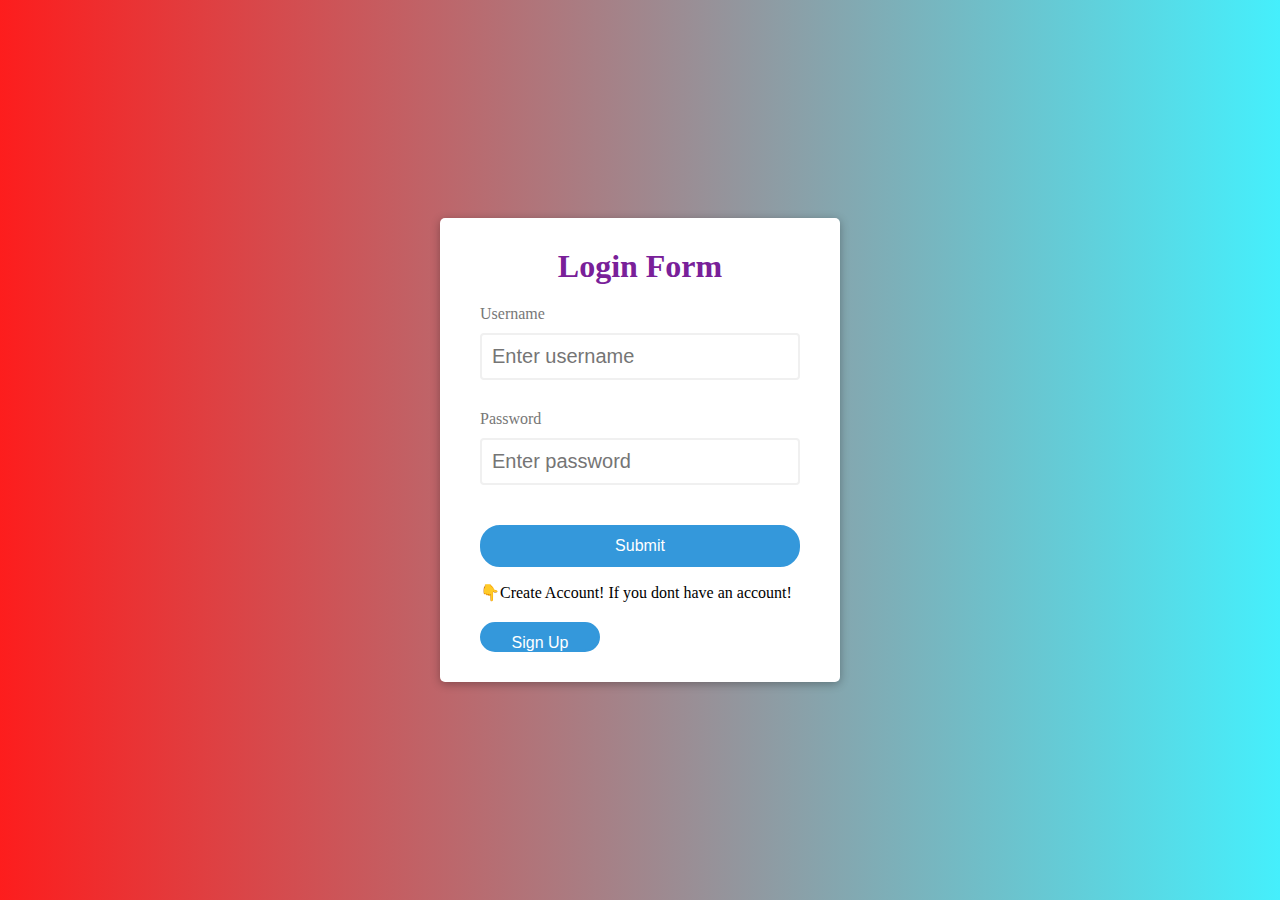
<file: index.html>
<!DOCTYPE html>
<html lang="en">
<head>
    <meta charset="UTF-8">
    <meta name="viewport" content="width=device-width, initial-scale=1.0">
    <link rel="stylesheet" href="style.css">
    <script src="script.js" defer></script>
    <link rel="stylesheet" href="https://cdnjs.cloudflare.com/ajax/libs/font-awesome/6.5.1/css/all.min.css" integrity="sha512-DTOQO9RWCH3ppGqcWaEA1BIZOC6xxalwEsw9c2QQeAIftl+Vegovlnee1c9QX4TctnWMn13TZye+giMm8e2LwA==" crossorigin="anonymous" referrerpolicy="no-referrer" />
    <link href="https://fonts.googleapis.com/css2?family=Poppins:wght@400;500&display=swap"rel="stylesheet"/>
    <title>Form Validiation</title>
</head>
<body>

    <div class="container">
        <form id="form" class="form">
          <h1>Login Form</h1>
          <div class="form-control">
            <label for="username">Username</label>
            <input type="text" id="username" placeholder="Enter username" />
            <small>Error message</small>
          </div>
          <div class="form-control">
            <label for="password">Password</label>
            <input type="password" id="password" placeholder="Enter password" />
            <small>Error message</small>
          </div>
          <button type="submit" onclick="location.href='todo.html'">Submit</a></button>
          <p>👇Create Account! If you dont have an account!</p>
          <button id="signup" type="submit" onclick= "location.href ='signup.html'">Sign Up</button>
        </form>
      </div>
  
    
</body>
</html>
</file>
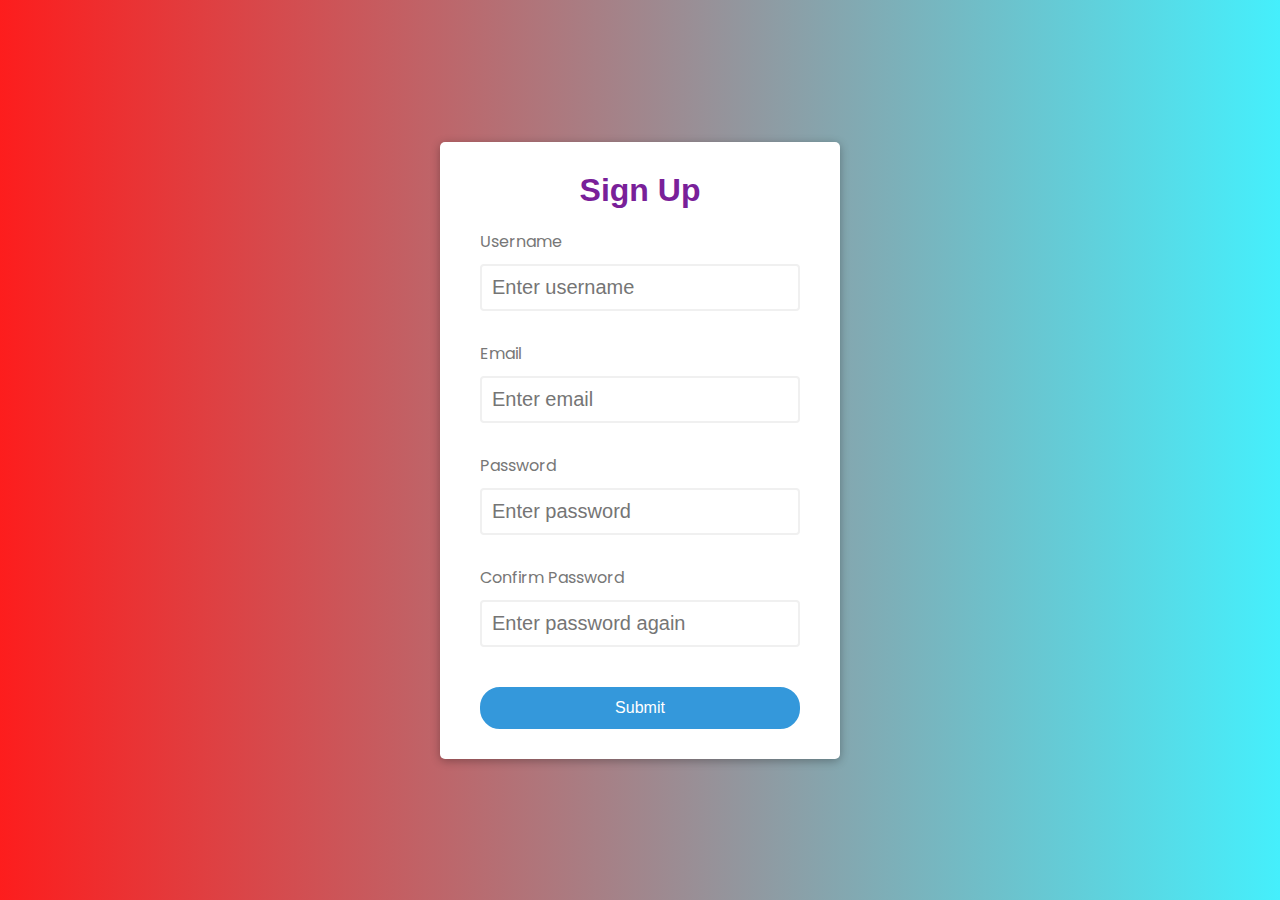
<file: signup.html>
<!DOCTYPE html>
<html lang="en">
  <head>
    <meta charset="UTF-8" />
    <meta name="viewport" content="width=device-width, initial-scale=1.0" />
    <link rel="stylesheet" href="style3.css" />
    <link
      href="https://fonts.googleapis.com/css2?family=Poppins:wght@400;500&display=swap"
      rel="stylesheet"/>
    <title>SignUp</title>
  </head>
  <body>
    <div class="container">
      <form id="form" class="form">
        <h1>Sign Up</h1>
        <div class="form-control">
          <label for="username">Username</label>
          <input type="text" id="username" placeholder="Enter username" />
          <small>Error message</small>
        </div>
        <div class="form-control">
          <label for="email">Email</label>
          <input type="text" id="email" placeholder="Enter email" />
          <small>Error message</small>
        </div>
        <div class="form-control">
          <label for="password">Password</label>
          <input type="password" id="password" placeholder="Enter password" />
          <small>Error message</small>
        </div>
        <div class="form-control">
          <label for="password2">Confirm Password</label>
          <input
            type="password"
            id="password2"
            placeholder="Enter password again"
          />
          <small>Error message</small>
        </div>
        <button type="submit">Submit</button>
      </form>
    </div>

    <script src="script3.js"></script>
  </body>
</html>
</file>
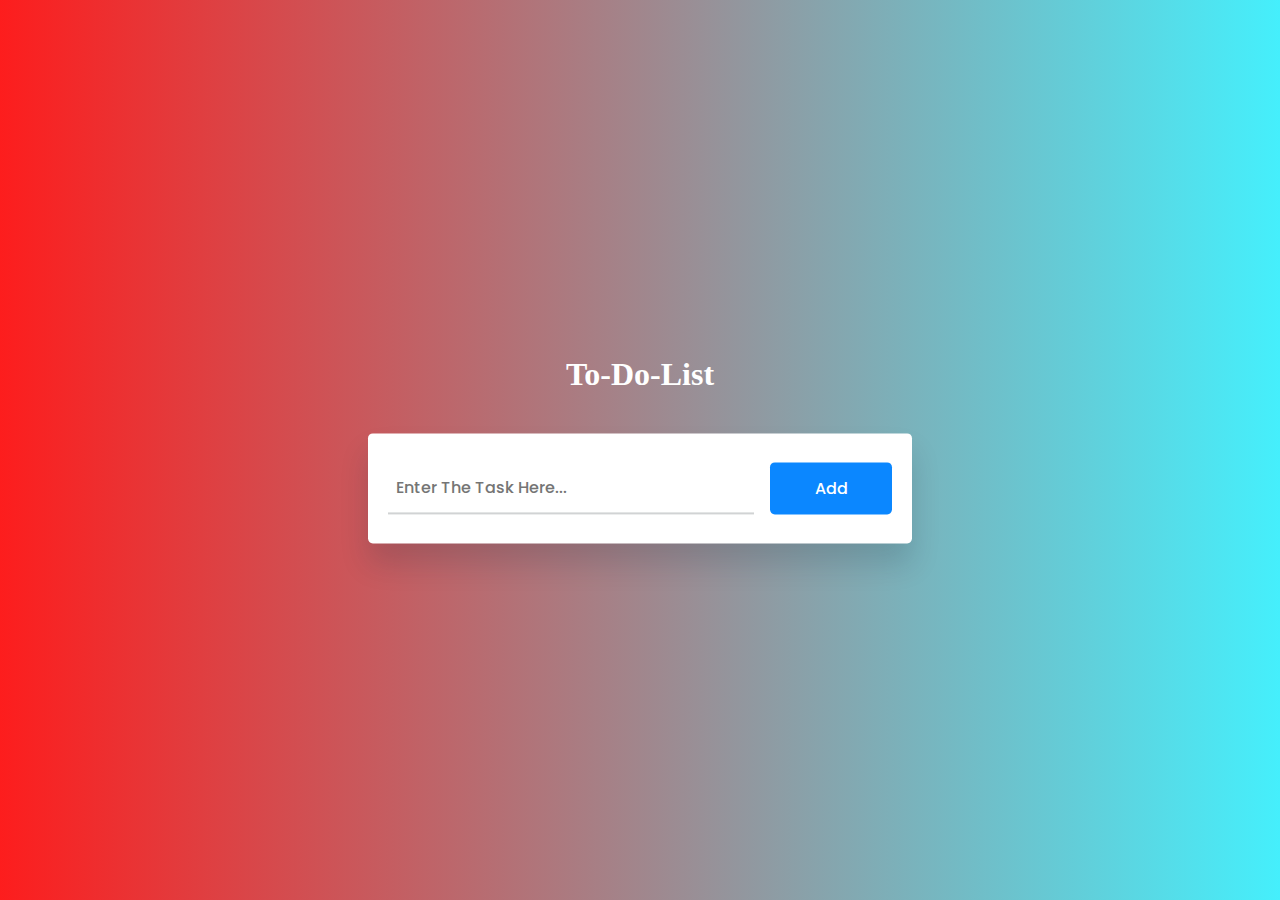
<file: todo.html>
<!DOCTYPE html>
<html lang="en">
  <head>
    <meta name="viewport" content="width=device-width, initial-scale=1.0" />
    <title>To Do List</title>
    <!-- Font Awesome Icons -->
    <link
      rel="stylesheet"
      href="https://cdnjs.cloudflare.com/ajax/libs/font-awesome/6.2.0/css/all.min.css"
    />
    <!-- Google Fonts -->
    <link
      href="https://fonts.googleapis.com/css2?family=Poppins:wght@400;500&display=swap"
      rel="stylesheet"
    />
    <!-- Stylesheet -->
    <link rel="stylesheet" href="style2.css" />
  </head>
  <body>
    <div class="container">
        <h1>To-Do-List</h1>
      <div id="new-task">
        <input type="text" placeholder="Enter The Task Here..." />
        <button id="push">Add</button>
      </div>
      <div id="tasks"></div>
    </div>
    <!-- Script -->
    <script src="script2.js"></script>
  </body>
</html>
</file>
<file: style.css>
:root {
    --success-color: #2ecc71;
    --error-color: #e74c3c;
  }
  
  * {
    box-sizing: border-box;
  }
  
  body {

    background: rgb(253,29,29);
    background: linear-gradient(90deg, rgba(253,29,29,1) 0%, rgba(69,239,252,1) 100%);
    background-position: center;
    font-family: "popins" sans-serif;
    display: flex;
    align-items: center;
    justify-content: center;
    min-height: 100vh;
    margin: 0;
  
  }
  
  .container {
    background-color: #fff;
    border-radius: 5px;
    box-shadow: 0 2px 10px rgba(0, 0, 0, 0.3);
    width: 400px;
    
  }
  
  h1 {
    text-align: center;
    margin: 0 0 20px;
    color: #792099;
  }
 
  
  .form {
    padding: 30px 40px;
  }
  
  .form-control {
   display: flex;
   flex-direction: column;
   margin-bottom: 10px;
   padding-bottom: 20px;
  }
  
  .form-control label {
    color: #777;
    display: block;
    margin-bottom: 5px;
  }
  
  .form-control input {
    border: 2px solid #f0f0f0;
    border-radius: 4px;
    display: block;
    width: 100%;
    padding: 10px;
    font-size: 20px;
    margin-top: 5px;
  }
  
  .form-control input:focus {
    outline: 0;
    border-color: #777;
  }
  
  .form-control.success input {
    border-color: var(--success-color);
  }
  
  .form-control.error input {
    border-color: var(--error-color);
  }
  
  .form-control small {
    color: var(--error-color);
    position: absolute;
    bottom: 0;
    left: 0;
    visibility: hidden;
  }
  
  .form-control.error small {
    visibility: visible;
  }
  
  .form button {
    cursor: pointer;
    background-color: #3498db;
    border: 2px solid #3498db;
    border-radius: 20px;
    color: #fff;
    display: block;
    font-size: 16px;
    padding: 10px;
    margin-top: 20px;
    width: 100%;
  }

  .form #signup{
    width: 120px;
    height: 30px;
  }
</file>
<file: style3.css>
:root {
    --success-color: #2ecc71;
    --error-color: #e74c3c;
  }
  
  * {
    box-sizing: border-box;
  }
  
  body {
    background: rgb(253,29,29);
    background: linear-gradient(90deg, rgba(253,29,29,1) 0%, rgba(69,239,252,1) 100%);
    background-position: center;
    font-family:"poppins",sans-serif;
    display: flex;
    align-items: center;
    justify-content: center;
    min-height: 100vh;
    margin: 0;
  
  }
  
  .container {
    background-color: #fff;
    border-radius: 5px;
    box-shadow: 0 2px 10px rgba(0, 0, 0, 0.3);
    width: 400px;
    
  }
  
  h1 {
    text-align: center;
    margin: 0 0 20px;
    color: #792099;
    font-family: Georgia, sans-serif;
  }
  
  .form {
    padding: 30px 40px;
  }
  
  .form-control {
   display: flex;
   flex-direction: column;
   margin-bottom: 10px;
   padding-bottom: 20px;
  }
  
  .form-control label {
    color: #777;
    display: block;
    margin-bottom: 5px;
  }
  
  .form-control input {
    border: 2px solid #f0f0f0;
    border-radius: 4px;
    display: block;
    width: 100%;
    padding: 10px;
    font-size: 20px;
    margin-top: 5px;
  }
  
  .form-control input:focus {
    outline: 0;
    border-color: #777;
  }
  
  .form-control.success input {
    border-color: var(--success-color);
  }
  
  .form-control.error input {
    border-color: var(--error-color);
  }
  
  .form-control small {
    color: var(--error-color);
    position: absolute;
    bottom: 0;
    left: 0;
    visibility: hidden;
  }
  
  .form-control.error small {
    visibility: visible;
  }
  
  .form button {
    cursor: pointer;
    background-color: #3498db;
    border: 2px solid #3498db;
    border-radius: 20px;
    color: #fff;
    display: block;
    font-size: 16px;
    padding: 10px;
    margin-top: 20px;
    width: 100%;
  }
</file>
<file: style2.css>
* {
    padding: 0;
    margin: 0;
    box-sizing: border-box;
  }
  html{
   min-height: 100vh;
  }
  body {
    background: rgb(253,29,29);
    background: linear-gradient(90deg, rgba(253,29,29,1) 0%, rgba(69,239,252,1) 100%);
  }
  .container h1{
    text-align: center;
    margin-bottom: 40px;
    color: #fff;
   
  }
  .container {
    width: 90%;
    max-width: 34em;
    position: absolute;
    transform: translate(-50%, -50%);
    top: 50%;
    left: 50%;
  }
  #new-task {
    position: relative;
    background-color: #ffffff;
    padding: 1.8em 1.25em;
    border-radius: 0.3em;
    box-shadow: 0 1.25em 1.8em rgba(1, 24, 48, 0.15);
    display: grid;
    grid-template-columns: 9fr 3fr;
    gap: 1em;
  }
  #new-task input {
    font-family: "Poppins", sans-serif;
    font-size: 1em;
    border: none;
    border-bottom: 2px solid #d1d3d4;
    padding: 0.8em 0.5em;
    color: #111111;
    font-weight: 500;
  }
  #new-task input:focus {
    outline: none;
    border-color: #0b87ff;
  }
  #new-task button {
    font-family: "Poppins", sans-serif;
    font-weight: 500;
    font-size: 1em;
    background-color: #0b87ff;
    color: #ffffff;
    outline: none;
    border: none;
    border-radius: 0.3em;
    cursor: pointer;
  }
  #tasks {
    background-color: #ffffff;
    position: relative;
    padding: 1.8em 1.25em;
    margin-top: 3.8em;
    width: 100%;
    box-shadow: 0 1.25em 1.8em rgba(1, 24, 48, 0.15);
    border-radius: 0.6em;
  }
  .task {
    background-color: #ffffff;
    padding: 0.3em 0.6em;
    margin-top: 0.6em;
    display: flex;
    align-items: center;
    border-bottom: 2px solid #d1d3d4;
    cursor: pointer;
  }
  .task span {
    font-family: "Poppins", sans-serif;
    font-size: 0.9em;
    font-weight: 400;
  }
  .task button {
    color: #ffffff;
    padding: 0.8em 0;
    width: 2.8em;
    border-radius: 0.3em;
    border: none;
    outline: none;
    cursor: pointer;
  }
  .delete {
    background-color: #fb3b3b;
  }
  .edit {
    background-color: #0b87ff;
    margin-left: auto;
    margin-right: 3em;
  }
  .completed {
    text-decoration: line-through;
  }
</file>
